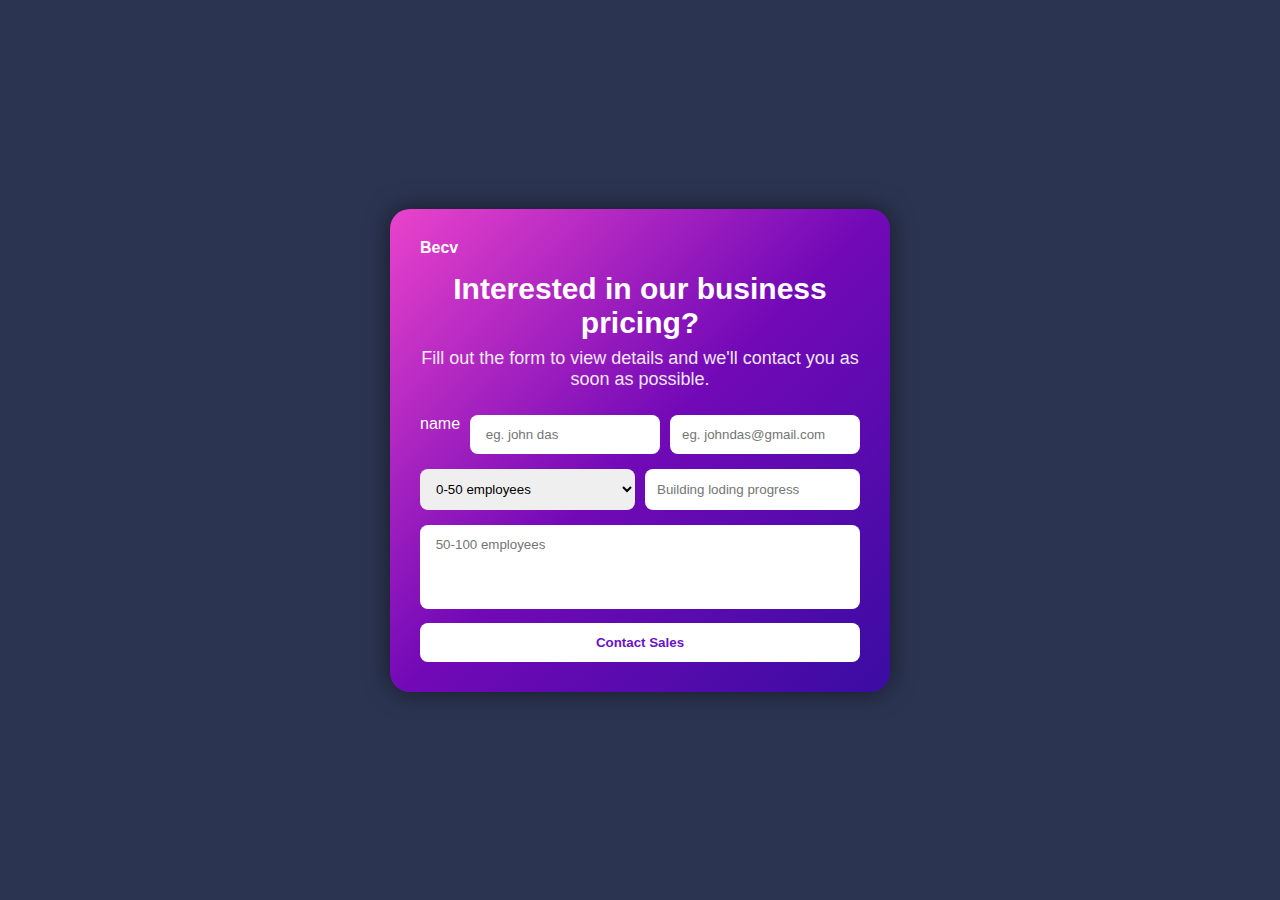
<file: class_project_2/index.html>
<!DOCTYPE html>
<html lang="en">
<head>
  <meta charset="UTF-8">
  <title>Business Pricing Form</title>
  <link rel="stylesheet" href="style.css">
</head>
<body>

<div class="form-container">
  <div class="logo">Becv</div>

  <h2>Interested in our business pricing?</h2>
  <p>Fill out the form to view details and we'll contact you as soon as possible.</p>

  <form>
    
    <div class="input-group">
        <label for="nmae">name</label>
        
      <input type="text" placeholder=" eg. john das" required>
      <input type="email" placeholder="eg. johndas@gmail.com" required>
    </div>

    <div class="input-group">
      <select>
        <option>0-50 employees</option>
        <option>50-100 employees</option>
        <option>100+ employees</option>
      </select>

      <input type="text" placeholder="Building loding progress">
    </div>

    <textarea placeholder=" 50-100 employees" rows="4"></textarea>

    <button type="submit">Contact Sales</button>
  </form>
</div>

</body>
</html>
</file>
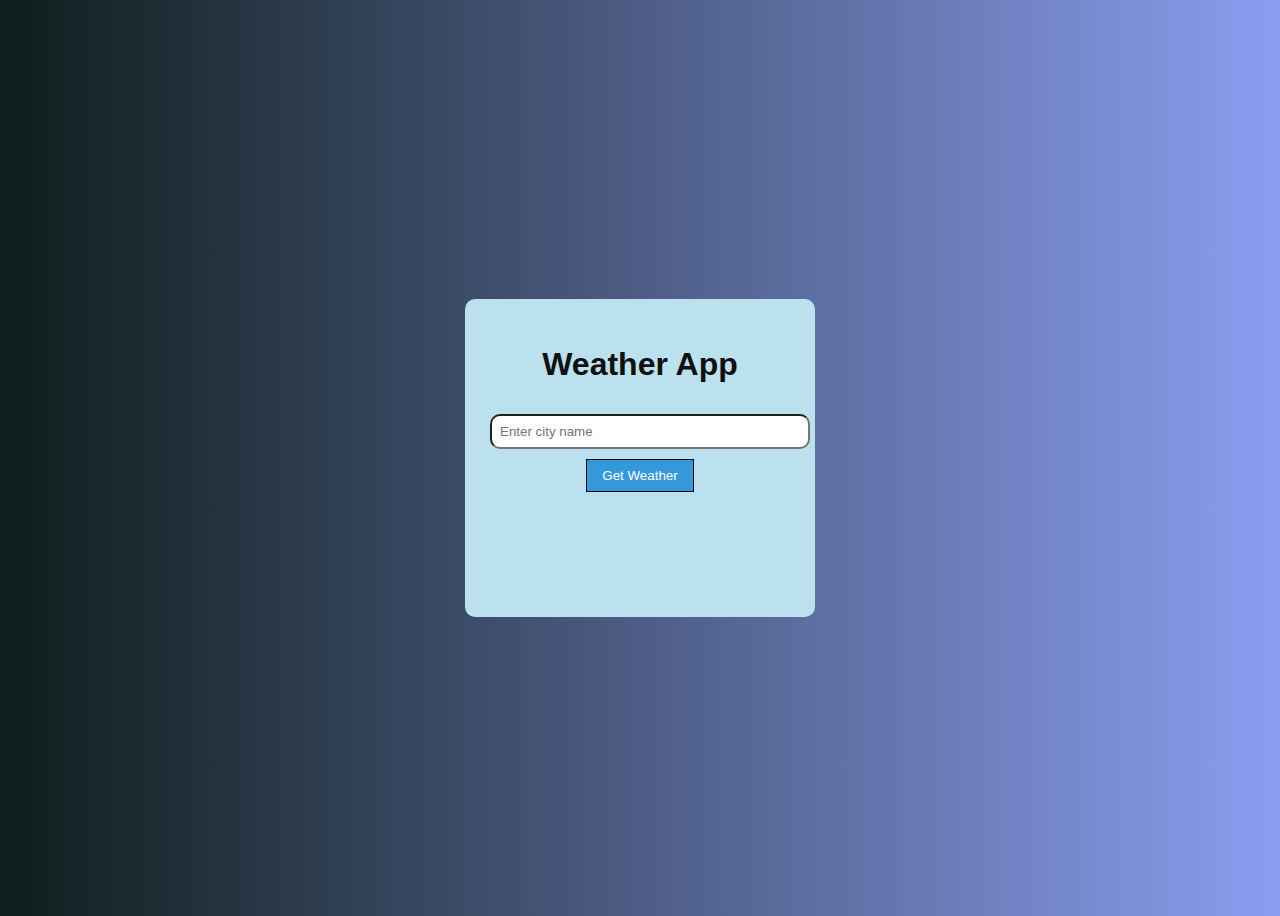
<file: class_project_3_Wather app/index.html>
<!DOCTYPE html>
<html lang="en">
<head>
    <meta charset="UTF-8">
    <title>Weather App</title>
    <link rel="stylesheet" href="style.css">
</head>
<body>

<div class="container">
    <h1>Weather App</h1>

    <input type="text" id="city" placeholder="Enter city name">
    <button onclick="getWeather()">Get Weather</button>

    <div class="result">
        <h2 id="cityName"></h2>
        <p id="temperature"></p>
        <p id="humidity"></p>
        <p id="wind"></p>
        <p id="condition"></p>
    </div>
</div>

<script src="script.js"></script>
</body>
</html>
</file>
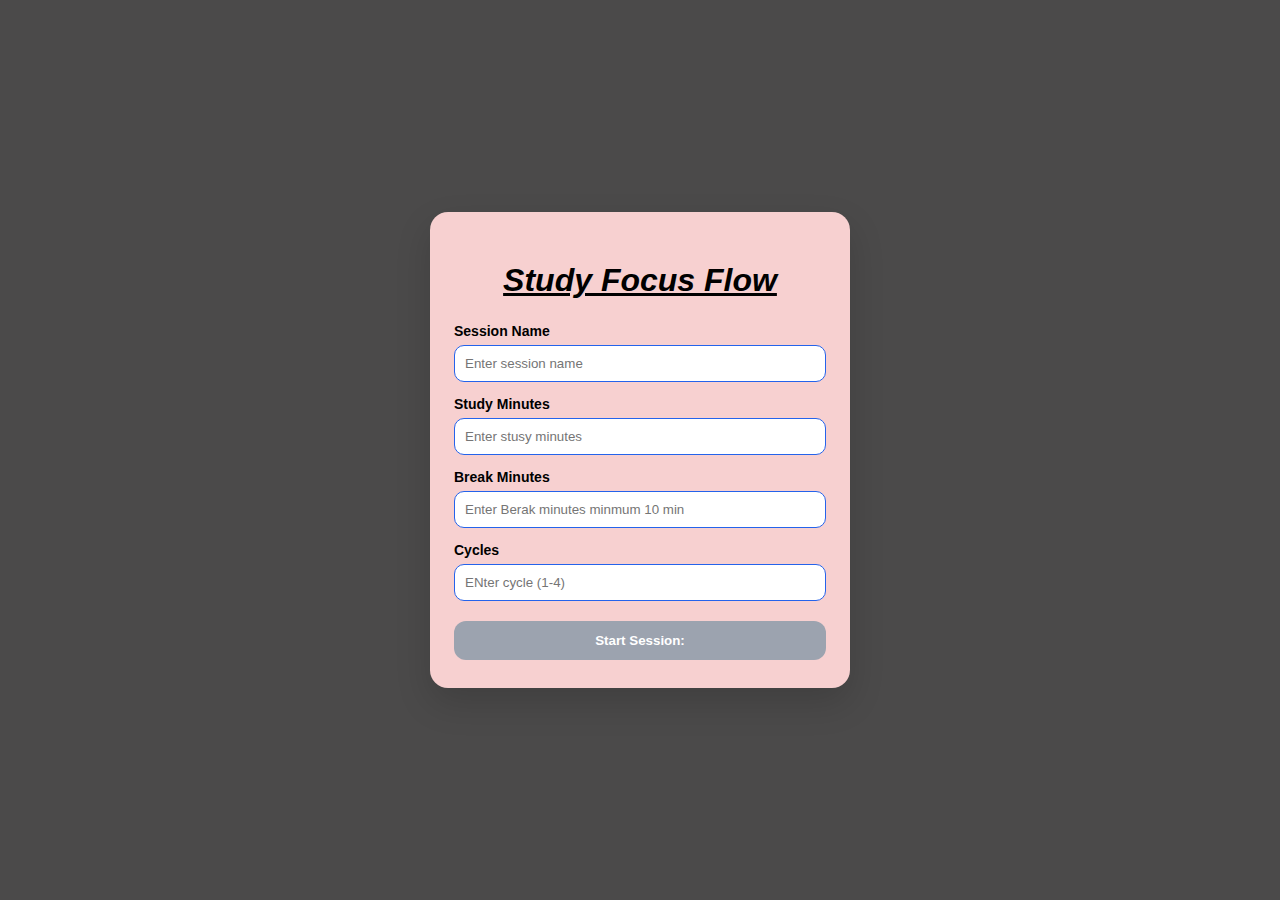
<file: Project_01_Focous Study & Break/index.html>
<!DOCTYPE html>
<html lang="en">

<head>
    <meta charset="UTF-8">
    <meta name="viewport" content="width=device-width, initial-scale=1.0">
    <title> Study Focous Flow </title>
    <link rel="stylesheet" href="style.css">
</head>

<body>

    <div class="card">

        <div id="setup">

            <h1>Study Focus Flow </h1>

            <label>Session Name</label>
            <input type="text" id="sessionName" placeholder="Enter session name " />
            <div class="error" id="errName"></div>

            <label>Study Minutes</label>
            <input type="number" id="studyMin" placeholder="Enter stusy minutes" />

            <div class="error" id="errStudy"></div>

            <label>Break Minutes</label>
            <input type="number" id="breakMin" placeholder="Enter Berak minutes minmum 10 min" />
            <div class="error" id="errBreak"></div>

            <label>Cycles</label>
            <input type="number" id="cycleCount" placeholder="ENter cycle (1-4)" />
            <div class="error" id="errCycle"></div>

            <button id="startBtn" class="start-btn" disabled>
                Start Session:
            </button>
        </div>
        <!-- Dashboard -->

        <div class="dashboard" id="dashboard">
            <div class="phase" id="phaseText"></div>
            <div class="time" id="timeText">00:00</div>

            <div class="progress">
                <div class="progress-fill" id="progressFill"></div>
            </div>

            <p id="cycleText"> </p>

            <div class="controls">
                <button id="pauseBtn">Pause</button>
            </div>
            <!-- HISTORY -->
            <div class="history" id="history">
                <h3>Session History</h3>
            </div>
        </div>

    </div>


    <script src="script.js"></script>
</body>

</html>
</file>
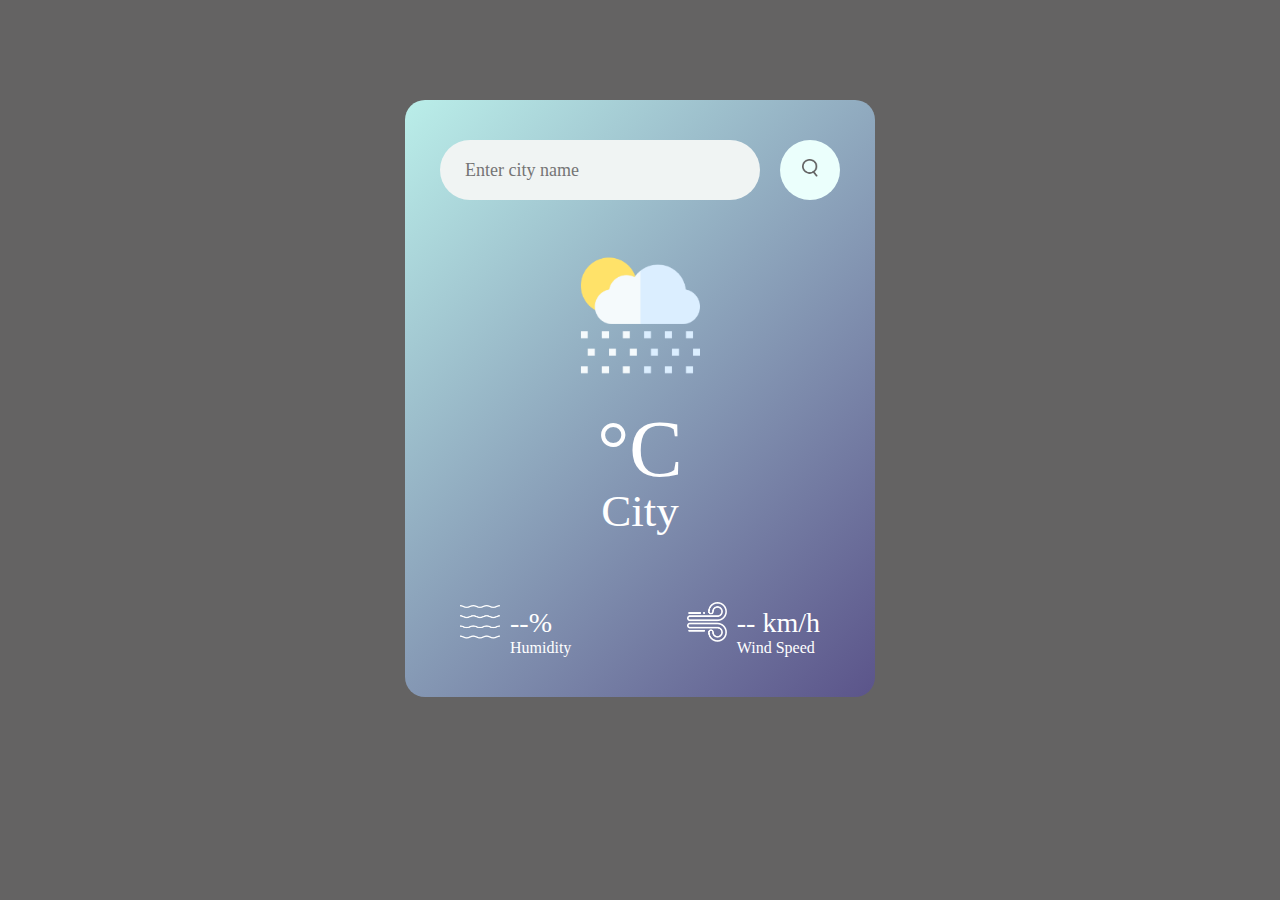
<file: Project_02_weather_App/index.html>
<!DOCTYPE html>
<html lang="en">
<head>
    <meta charset="UTF-8">
    <meta name="viewport" content="width=device-width, initial-scale=1.0">
    <title>Weather App</title>
    <link rel="stylesheet" href="style.css">
</head>

<body>
    <div class="card">
        <div class="search">
            <input type="text" placeholder="Enter city name" spellcheck="false">
            <button>
                <img src="search.png" alt="search">
            </button>
        </div>

        <div class="weather">
            <img src="images/rain.png" class="weather-icon">
            <h1 class="temp">°C</h1>
            <h2 class="city">City</h2>

            <div class="details">
                <div class="col">
                    <img src="images/humidity.png">
                    <div>
                        <p class="humidity">--%</p>
                        <p>Humidity</p>
                    </div>
                </div>

                <div class="col">
                    <img src="images/wind.png">
                    <div>
                        <p class="wind">-- km/h</p>
                        <p>Wind Speed</p>
                    </div>
                </div>
            </div>
        </div>
    </div>

    <script src="script.js"></script>
</body>
</html>
</file>
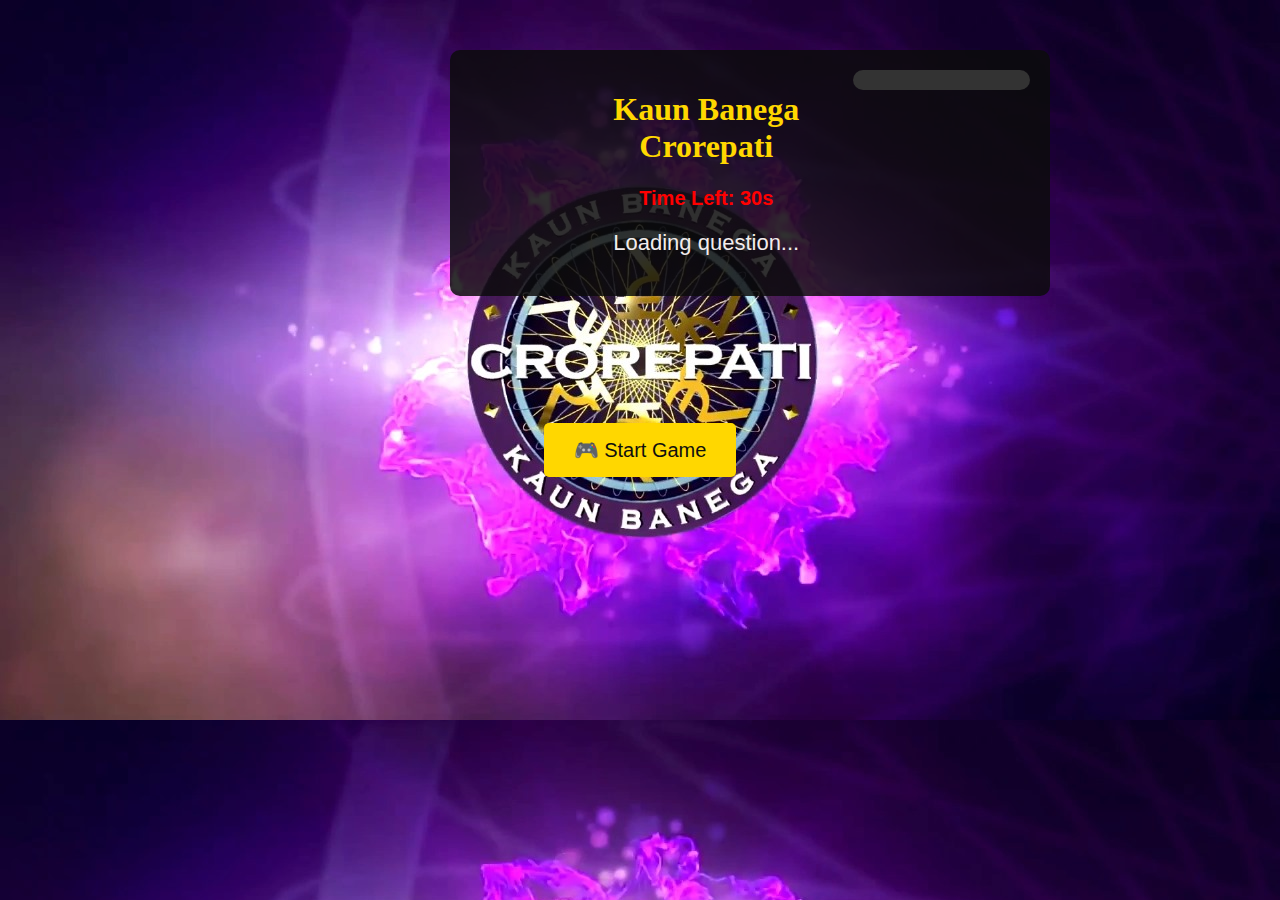
<file: project_KBC_QUIZ GAME/index.html>
<!DOCTYPE html>
<html lang="en">
<head>
  <meta charset="UTF-8" />
  <meta name="viewport" content="width=device-width, initial-scale=1.0" />
  <title>KBC Quiz Game</title>
  <link rel="stylesheet" href="style.css" />
</head>

<body>

<div class="container">

  <!-- START SCREEN -->
  <div id="start-container" class="overlay">
    <button id="start-button">🎮 Start Game</button>
  </div>

  <!-- GAME AREA -->
  <div class="game-area">
    <h1>Kaun Banega Crorepati</h1>

    <div id="timer">Time Left: 30s</div>

    <div id="question" class="question">Loading question...</div>

    <div id="options" class="options"></div>

    <div id="result"></div>

    <button id="restart-btn" style="display:none;">Restart Game</button>

    <audio id="timer-audio" src="sound/timeSound.mp3"></audio>
    <audio  id="wrong-sound" src="sound/wrongSound.mp3"></audio>
    <audio id="correct-sound" src="sound/correctSound.wav"></audio>
    
  </div>

  <!-- PRIZE LADDER -->
  <div class="prize-ladder-container">
    <ul id="prize-ladder"></ul>
  </div>

</div>

<script src="script.js"></script>
</body>
</html>
</file>
<file: class_project_2/style.css>
* {
  margin: 0;
  padding: 0;
  box-sizing: border-box;
  font-family: Arial, sans-serif;
}

body {
  background: #2b3451;
  display: flex;
  justify-content: center;
  align-items: center;
  min-height: 100vh;
  padding: 20px;
}

.form-container {
  background: linear-gradient(135deg, #ea43cb, #7209b7, #3a0ca3);
  padding: 30px;
  width: 100%;
  max-width: 500px;
  border-radius: 20px;
  color: white;
  text-align: center;
  box-shadow: 0 0 25px rgba(0,0,0,0.5);
}

.logo {
  text-align: left;
  font-weight: bold;
  margin-bottom: 15px;
}

.form-container h2 {
  margin-bottom: 8px;
  font-size: 30px;
}

.form-container p {
  font-size: 18px;
  margin-bottom: 25px;
  opacity: 0.9;
}

.input-group {
  display: flex;
  gap: 10px;
  margin-bottom: 15px;
}

.input-group input,
.input-group select,
textarea {
  width: 100%;
  padding: 12px;
  border-radius: 8px;
  border: none;
  outline: none;
}

textarea {
  resize: none;
}

button {
  width: 100%;
  padding: 12px;
  background: white;
  color: #6a11cb;
  font-weight: bold;
  border-radius: 8px;
  border: none;
  cursor: pointer;
  margin-top: 10px;
}

button:hover {
  opacity: 0.9;
}

@media(max-width: 480px){
  .input-group {
    flex-direction: column;
  }
}
</file>
<file: class_project_3_Wather app/style.css>
body {
    font-family: Arial, sans-serif;
    background: linear-gradient(to right, #0e1d1a, #8b9df0);
    display: flex;
    justify-content: center;
    align-items: center;
    height: 100vh;
}
h1{
    color: rgb(15, 16, 16);

}


.container {
    background: rgb(187, 225, 238);
    padding: 25px;
    border-radius: 10px;
    text-align: center;
    width: 300px;
}

input {
    column-rule-color: #101010 ;
    border-radius: 10px;
    width: 100%;
    padding: 8px;
    margin: 10px 0;
}

button {
    padding: 8px 15px;
    background-color: #3498db;
    color: white;
    border: 1px solid black;
    cursor: pointer;
}

button:hover {
    background-color: #101010;
}

.result {
    margin-top: 100px;
}
</file>
<file: Project_01_Focous Study & Break/style.css>
* {
  box-sizing: border-box;
  font-family: "Segoe UI", Tahoma, Geneva, Verdana, sans-serif;
}

body {
  margin: 0;
  min-height: 100vh;
  display: flex;
  justify-content: center;
  align-items: center;
  background: linear-gradient(135deg, #4b4a4a);
}

.card {
  width: 420px;
  background: #f7d0d0;
  padding: 28px 24px;
  border-radius: 18px;
  box-shadow: 0 15px 35px rgba(10, 10, 10, 0.15);
}

h1 {
  text-align: center;
  margin-bottom: 24px;
  font-style: italic;
  text-decoration: underline;
}

label {
  font-size: 14px;
  font-weight: 600;
  margin-top: 14px;
  display: block;
}

input {
  width: 100%;
  padding: 10px;
  margin-top: 6px;
  border-radius: 10px;
  border: 1px solid #2563eb;
}

.error {
  font-size: 12px;
  color: #dc2626;
}

button {
  width: 100%;
  padding: 12px;
  margin-top: 20px;
  border-radius: 12px;
  border: none;
  background: #0e0e0e;
  color: white;
  font-weight: 600;
  cursor: pointer;
}

button:disabled {
  background: #9ca3af;
}

.dashboard {
  display: none;
  text-align: center;
}

.phase {
  font-size: 20px;
  font-weight: 600;
}

.time {
  font-size: 48px;
  margin: 10px 0;
  color: #0c0c0c;
}

.progress {
  height: 10px;
  background: #e5e7eb;
  border-radius: 10px;
  overflow: hidden;
}

.progress-fill {
  height: 100%;
  width: 0%;
  background: linear-gradient(90deg,#22c55e,#16a34a);
}

.controls button {
  background: #111827;
}

.history {
  margin-top: 20px;
  font-size: 13px;
}

.history div {
  padding: 6px;
  border-bottom: 1px solid #e5e7eb;
}
</file>
<file: Project_02_weather_App/style.css>
* {
    margin: 0;
    padding: 0;
    font-family:Cambria, Cochin, Georgia, Times, 'Times New Roman', serif;
    box-sizing: border-box;
}

body {
    background-color: #646363
}

.card {
    width: 90%;
    max-width: 470px;
    background: linear-gradient(135deg, #baeee9, #5b548a);
    color: #fff;
    margin: 100px auto 0;
    border-radius: 20px;
    padding: 40px 35px;
    text-align: center;
}

.search {
    width: 100%;
    display: flex;
    align-items: center;
    justify-content: space-between;
}

.search input {
    border: 0;
    outline: 0;
    background: #f0f4f3;
    color: #555;
    padding: 10px 25px;
    height: 60px;
    border-radius: 30px;
    flex: 1;
    margin-right: 20px;
    font-size: 18px;
}
.search button {
    border: 0;
    outline: 0;
    background: #ebfffc;
    border-radius: 50%;
    width: 60px;
    height: 60px;
    cursor: pointer;

}

.search button img{
    width: 16px;

}
.weather-icon{
    width: 170px;
    margin-top: 30px;
}

.weather h1{

    font-size: 80px;
    font-weight: 500;
}
.weather h2{
     font-size: 45px;
    font-weight: 400;
    margin-top: -10px;

}
.details{
    display :flex ;
    align-items: center;
    justify-content: space-between;
    padding: 0 20px;
    margin-top: 50px;
}

.col {
    display: flex;
    align-items: center;
    text-align: left;
}

.col img {
    width: 40px;
    margin-right: 10px;
}
.humidity, .wind{
    font-size:28px;
    margin-top: 20px;

}
</file>
<file: project_KBC_QUIZ GAME/style.css>
/* Global Styles */
body {
  font-family: Arial, sans-serif;
  background: url('KBC11Logo.jpg') ;
  background-size:cover;
  color: #f2ecec;
  margin: 50px;
  width: 700px;
  margin-left: 400px;
  padding: 0;
}


/* Main Container */
.container {
  display: flex;
  justify-content: space-between;
  align-items: flex-start;
  width: 80%;
  margin: 20px auto;
  padding: 20px;
  border-radius: 10px;
  background-color: rgba(12, 12, 12, 0.85);
  position: relative;
}

/* Game Area */
.game-area {
  width: 65%;
  margin-left:90px ;
  margin-top: auto;
}

/* Start Game Overlay */
#start-container {
  position: fixed;
  top: 0;
  left: 0;
  width: 100%;
  height: 100%;
  background: none;
  display: flex;
  justify-content: center;
  align-items: center;
  z-index: 10;
}

#start-button {
  padding: 15px 30px;
  font-size: 20px;
  border: none;
  border-radius: 5px;
  background-color: gold;
  color: #0f0f0f;
  cursor: pointer;
}
#restart-btn{
  padding: 15px 20px;
  display: flex;
  margin-left: 90px;
  text-align: center;
  font-size:15px ;
  border-radius: 12px;
  cursor: pointer;
  background-color: #ffd700;

}

#start-button:hover {
  background-color: #ffd700;
}

/* Heading */
h1 {
  text-align: center;
  font-family: 'Lobster', cursive;
  color: gold;
}

/* Timer */
#timer {
  text-align: center;
  font-size: 20px;
  font-weight: bold;
  color: red;
  margin-bottom: 10px;
}

/* Question */
.question {
  text-align: center;
  font-size: 22px;
  margin: 20px 0;
}

/* Options */
.options button {
  display: block;
  width: 100%;
  padding: 10px;
  margin: 8px 0;
  font-size: 18px;
  background-color: #444;
  color: #fff;
  border: none;
  cursor: pointer;
  border-radius: 5px;
}

.options button:hover {
  background-color: green;
}

/* Result */
#result {
  font-size: 20px;
  margin-top: 20px;
  text-align: center;
}

/* Prize Ladder */
.prize-ladder-container {
  width: 35%;
  background-color: #333;
  padding: 10px;
  border-radius: 10px;
  color: #fff;
  max-height: 400px;
  overflow-y: auto;
}

#prize-ladder {
  list-style: none;
  padding: 0;
  margin: 0;
}

#prize-ladder li {
  padding: 8px;
  border-bottom: 1px solid #444;
}

#prize-ladder li.active {
  background-color: gold;
  color: #000;
  font-weight: bold;
}
</file>
